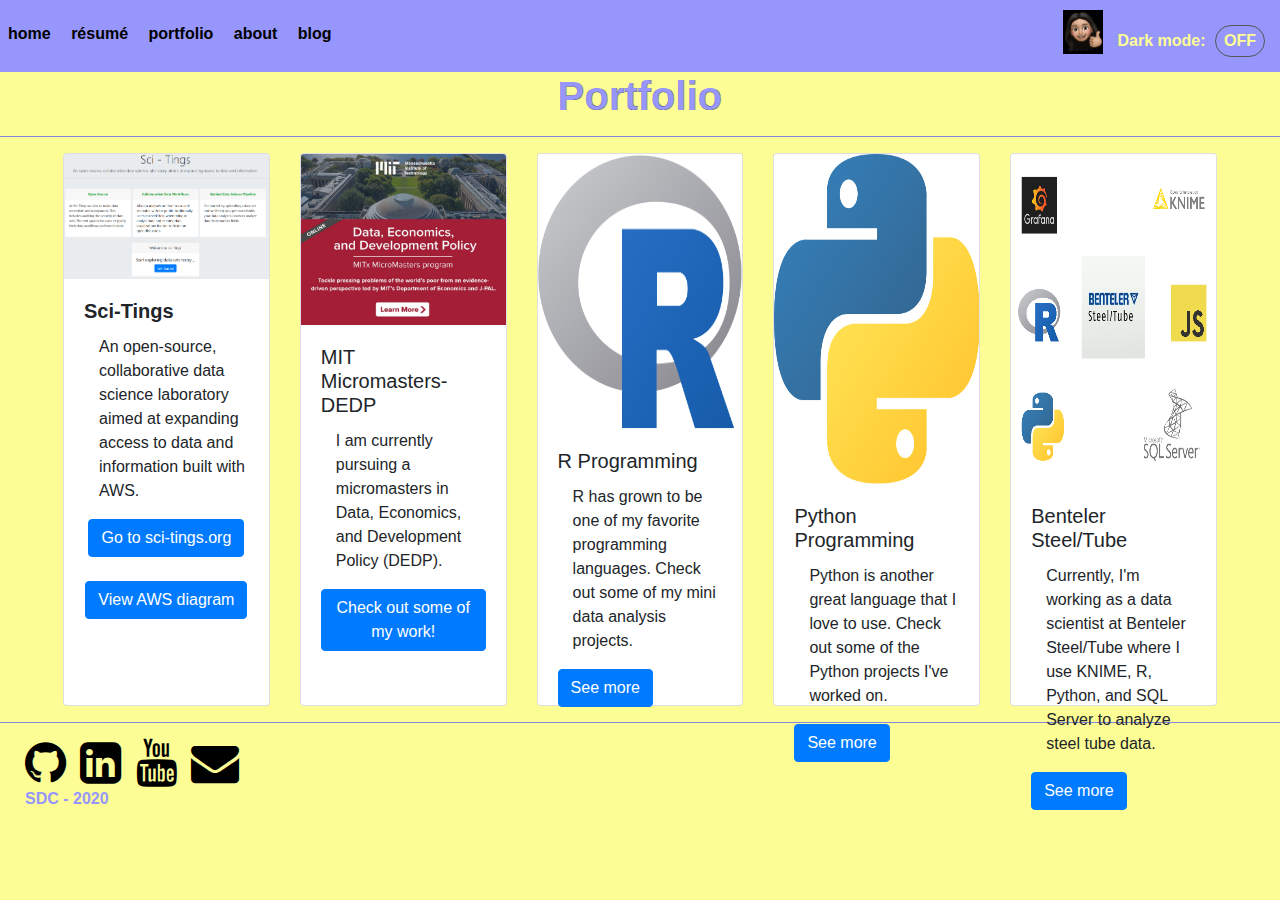
<file: portfolio.html>
<!DOCTYPE html>
<head>
	<title>Sara Da Costa</title>
	<link rel="stylesheet" type="text/css" href="css/main.css">
	<link rel="icon" type="image/png" href="img/flower2.png">
	<meta charset="UTF-8">
	<meta name="viewport" content="width=device-width, initial-scale=1">
	<link rel="stylesheet" href="https://stackpath.bootstrapcdn.com/bootstrap/4.4.1/css/bootstrap.min.css" integrity="sha384-Vkoo8x4CGsO3+Hhxv8T/Q5PaXtkKtu6ug5TOeNV6gBiFeWPGFN9MuhOf23Q9Ifjh" crossorigin="anonymous">
	<script src="https://code.jquery.com/jquery-3.4.1.slim.min.js" integrity="sha384-J6qa4849blE2+poT4WnyKhv5vZF5SrPo0iEjwBvKU7imGFAV0wwj1yYfoRSJoZ+n" crossorigin="anonymous"></script>
	<script src="https://cdn.jsdelivr.net/npm/popper.js@1.16.0/dist/umd/popper.min.js" integrity="sha384-Q6E9RHvbIyZFJoft+2mJbHaEWldlvI9IOYy5n3zV9zzTtmI3UksdQRVvoxMfooAo" crossorigin="anonymous"></script>
	<script src="https://stackpath.bootstrapcdn.com/bootstrap/4.4.1/js/bootstrap.min.js" integrity="sha384-wfSDF2E50Y2D1uUdj0O3uMBJnjuUD4Ih7YwaYd1iqfktj0Uod8GCExl3Og8ifwB6" crossorigin="anonymous"></script>
	<link href="https://stackpath.bootstrapcdn.com/font-awesome/4.7.0/css/font-awesome.min.css" rel="stylesheet" integrity="sha384-wvfXpqpZZVQGK6TAh5PVlGOfQNHSoD2xbE+QkPxCAFlNEevoEH3Sl0sibVcOQVnN" crossorigin="anonymous">
</head>
<!-- this is a comment -->
<body>
	<nav>
		<ul>
			<li><a href="index.html">home</a></li>
			<li><a href="resume.html">résumé</a></li>
			<li><a href="portfolio.html">portfolio</a></li>
			<li><a href="#">about</a></li>
			<li><a href="#">blog</a></li>
			<li style="float:right;">
				<div class="switch">Dark mode:              
        			<span class="inner-switch">OFF</span>
    			</div>
    		</li>
			<li style="float:right;"><img src="img/sara-emoji.png" height="44" width="40"></li>
		</ul>
	</nav>
	<h1 align="center"><b>Portfolio</b></h1>
	<hr>
	<div class="card-deck mx-5">
		<div class="card" style="width: 18rem;">
			<img src="img/sci-tings.PNG" class="card-img-top" alt="Sci-Tings.org screen shot" >

			<div class="card-body">
				<h5 class="card-title"><b>Sci-Tings</b></h5>
				<p class="card-text">An open-source, collaborative data science laboratory aimed at expanding access to data and information built with AWS.</p>
				<center>
				<a href="https://sci-tings.org" class="btn btn-primary" target="_blank">Go to sci-tings.org</a>
				<br><br>
				
				<button type="button" class="btn btn-primary" data-toggle="modal" data-target="#awsModal">View AWS diagram</button>
				</center>
				<div id="awsModal" class="modal fade" tabindex="-1" role="dialog" aria-labelledby="myModalLabel" aria-hidden="true">
  					<div class="modal-dialog mw-100 w-75">
    					<div class="modal-content">
        					<div class="modal-body">        						
        						<button type="button" class="close" data-dismiss="modal"><span aria-hidden="true">&times;</span><span class="sr-only">Close</span></button>
        						<h1 align="center"> Architectural Diagram</h1>
        						<div class="row">
  									<div class="column">
  										<img src="img/architectural-diagram.png" class="img-responsive" id="modal-image">
            							<br><br>
            							<a href="img/architectural-diagram.png" class="btn btn-primary" target="_blank" style="margin-left: 225px;">View in new window</a>		
  									</div>
  									<div class="column">
  										<p> This project was built using the following AWS tools:</p>
  										<ul>
  											<li>S3</li>
  											<li>Route53</li>
  											<li>CloudFront</li>
  											<li>CodePipeline</li>
  											<li>CodeBuild</li>
  											<li>Lambda</li>  											
  										</ul>
  										<p> The goal of this project is to learn web development (HTML/CSS/JavaScript), deploying websites using AWS, and data science in R and Python. The goal of Sci-Tings is to create a virtual data science laboratory for users to share, create, and discuss their workflows in a centralized place. </p> 
  										<center><img src="img/aws.png" height="300" width="500" /></center>
  										<center><img src="img/webstack.png" height="300" width="500" /></center>
  									</div>
  																								
								</div>     
							</div>  

        				</div>
    				</div>
  				</div>
			</div>
		</div>
		

		<div class="card" style="width: 18rem;">
			<img src="img/dedp.jpg" class="card-img-top" alt="MIT dedp logo">

			<div class="card-body">
				<h5 class="card-title">MIT Micromasters- DEDP</h5>
				<p class="card-text">I am currently pursuing a micromasters in Data, Economics, and Development Policy (DEDP).</p>
				<a href="#" class="btn btn-primary">Check out some of my work!</a>
			</div>
		</div>

		<div class="card" style="width: 18rem;">
			<img src="img/r.png" class="card-img-top" alt="R logo" width="65%" height="50%">

			<div class="card-body">
				<h5 class="card-title">R Programming</h5>
				<p class="card-text">R has grown to be one of my favorite programming languages. Check out some of my mini data analysis projects.</p>
				<a href="#" class="btn btn-primary">See more</a>
			</div>
		</div>

		<div class="card" style="width: 18rem;">
			<img src="img/python.png" class="card-img-top" alt="Python logo" width="65%" height="60%">

			<div class="card-body">
				<h5 class="card-title">Python Programming</h5>
				<p class="card-text">Python is another great language that I love to use. Check out some of the Python projects I've worked on.</p>
				<a href="#" class="btn btn-primary">See more</a>
			</div>
		</div>
		<div class="card" style="width: 18rem;">
			<img src="img/job-card.png" class="card-img-top" alt="Job picture" width="65%" height="60%">

			<div class="card-body">
				<h5 class="card-title">Benteler Steel/Tube</h5>
				<p class="card-text">Currently, I'm working as a data scientist at Benteler Steel/Tube where I use KNIME, R, Python, and SQL Server to analyze steel tube data.</p>
				<a href="#" class="btn btn-primary">See more</a>
			</div>
		</div>
	</div>	
	<hr>
	<footer>
		<a href="https://github.com/thisgirlsaracyber" class="icon-block" target="_blank"  id="footer-icon">
    		<i class="fa fa-github fa-3x"></i>    	
		</a>
		<a href="https://www.linkedin.com/in/saradacosta/" class="icon-block" target="_blank"  id="footer-icon">
    		<i class="fa fa-linkedin-square fa-3x" aria-hidden="true"></i>    	
		</a>
		<a href="https://www.youtube.com/channel/UCDSAdNSHrXETsRTIWHXJ5xg" class="icon-block" target="_blank" id="footer-icon">
    		<i class="fa fa-youtube fa-3x" aria-hidden="true"></i>    	
		</a>
		<a href="mailto: thisgirlsara.cyber@gmail.com" class="icon-block" target="_blank" id="footer-icon">
    		<i class="fa fa-envelope fa-3x" aria-hidden="true"></i>    	
		</a>
		<br>
		<strong>SDC - 2020</strong>
	</footer> 
	<script src="js/script.js"></script>
</body>
</html>
</file>
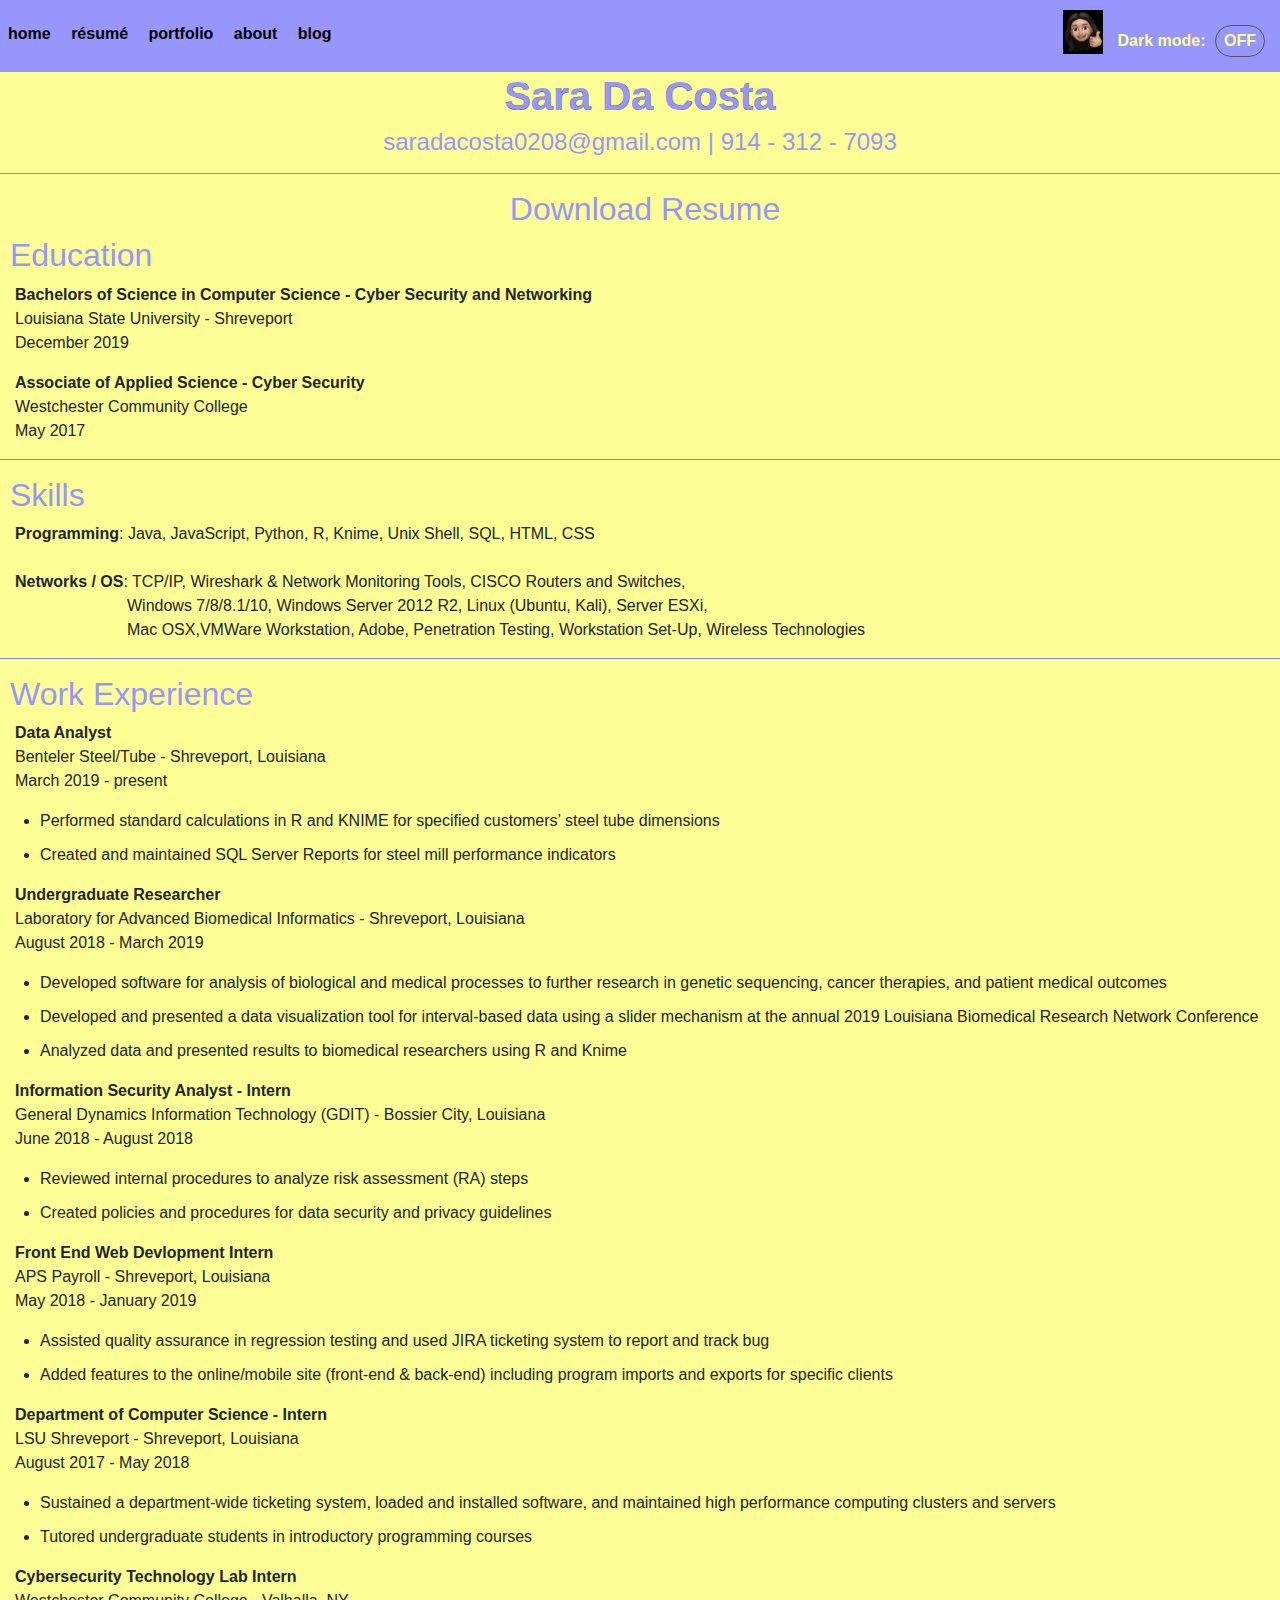
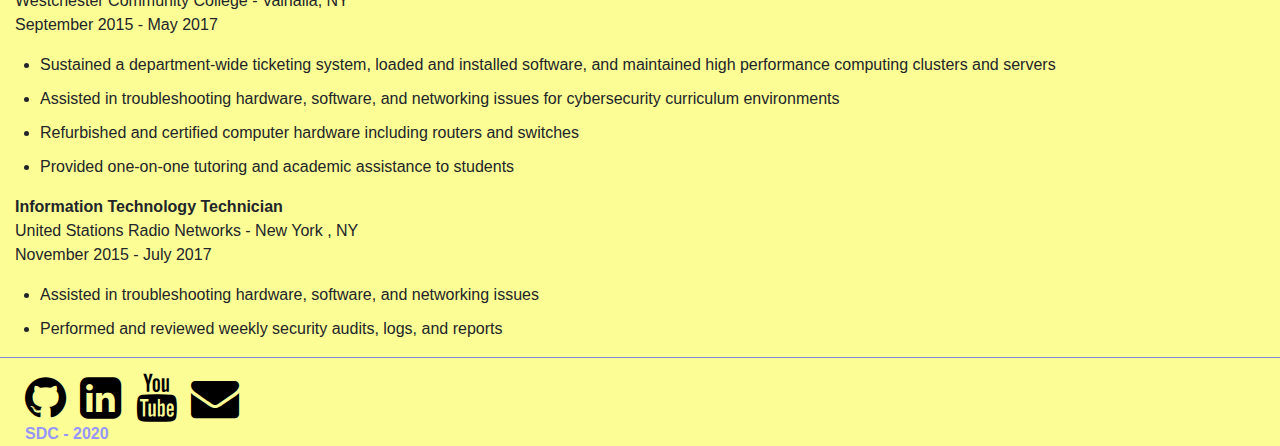
<file: resume.html>
<!DOCTYPE html>
<head>
	<title>Sara Da Costa - Résumé </title>
	<link rel="stylesheet" type="text/css" href="css/main.css">
	<link rel="icon" type="image/png" href="img/flower2.png">
	<meta charset="UTF-8">
	<meta name="viewport" content="width=device-width, initial-scale=1">
	<link rel="stylesheet" href="https://stackpath.bootstrapcdn.com/bootstrap/4.4.1/css/bootstrap.min.css" integrity="sha384-Vkoo8x4CGsO3+Hhxv8T/Q5PaXtkKtu6ug5TOeNV6gBiFeWPGFN9MuhOf23Q9Ifjh" crossorigin="anonymous">
	<script src="https://code.jquery.com/jquery-3.4.1.slim.min.js" integrity="sha384-J6qa4849blE2+poT4WnyKhv5vZF5SrPo0iEjwBvKU7imGFAV0wwj1yYfoRSJoZ+n" crossorigin="anonymous"></script>
	<script src="https://cdn.jsdelivr.net/npm/popper.js@1.16.0/dist/umd/popper.min.js" integrity="sha384-Q6E9RHvbIyZFJoft+2mJbHaEWldlvI9IOYy5n3zV9zzTtmI3UksdQRVvoxMfooAo" crossorigin="anonymous"></script>
	<script src="https://stackpath.bootstrapcdn.com/bootstrap/4.4.1/js/bootstrap.min.js" integrity="sha384-wfSDF2E50Y2D1uUdj0O3uMBJnjuUD4Ih7YwaYd1iqfktj0Uod8GCExl3Og8ifwB6" crossorigin="anonymous"></script>
	<link href="https://stackpath.bootstrapcdn.com/font-awesome/4.7.0/css/font-awesome.min.css" rel="stylesheet" integrity="sha384-wvfXpqpZZVQGK6TAh5PVlGOfQNHSoD2xbE+QkPxCAFlNEevoEH3Sl0sibVcOQVnN" crossorigin="anonymous">
</head>

<body>
	<nav>
		<ul>
			<li><a href="index.html">home</a></li>
			<li><a href="#">résumé</a></li>
			<li><a href="portfolio.html">portfolio</a></li>
			<li><a href="#">about</a></li>
			<li><a href="#">blog</a></li>
			<li style="float:right;">
				<div class="switch">Dark mode:              
        			<span class="inner-switch">OFF</span>
    			</div>
    		</li>
			<li style="float:right;"><img src="img/sara-emoji.png" height="44" width="40"></li>
		</ul>
	</nav>
	<h1 align="center"><b>Sara Da Costa</b></h1>
	<h4 align="center" style="color:#9696fd;"> <a href = "saradacosta0208@gmail.com" style="color:#9696fd;">saradacosta0208@gmail.com</a> | 914 - 312 - 7093</h4>
	<hr>
	<h2 align="center"><a href="doc/Sara DaCosta Resume.pdf"  style="color:#9696fd;" target="_blank">Download Resume</a></h2>
	<h2>Education</h2>
	<p>
		<b> Bachelors of Science in Computer Science - Cyber Security and Networking </b><br>
		Louisiana State University - Shreveport<br>
	 	December 2019
	</p>

	<p>
		<b> Associate of Applied Science - Cyber Security </b><br>
		Westchester Community College<br>
	 	May 2017
	</p>
	<hr>
	<h2>Skills</h2>
	<p>
		<b>Programming</b>: Java, JavaScript, Python, R, Knime, Unix Shell, SQL, HTML, CSS <br><br>
		<b>Networks / OS</b>: TCP/IP, Wireshark & Network Monitoring Tools, CISCO Routers and Switches,<br>
													&emsp;&emsp;&emsp;&emsp;&emsp;&emsp;&emsp;Windows 7/8/8.1/10, Windows Server 2012 R2, Linux (Ubuntu, Kali), Server ESXi,<br>
													&emsp;&emsp;&emsp;&emsp;&emsp;&emsp;&emsp;Mac OSX,VMWare Workstation, Adobe, Penetration Testing, Workstation Set-Up, Wireless Technologies
	</p>
	<hr>
	<h2>Work Experience</h2>
		<p>
			<b> Data Analyst </b><br>
			Benteler Steel/Tube - Shreveport, Louisiana<br>
			March 2019 - present
			<ul>
				<li>Performed standard calculations in R and KNIME for specified customers’ steel tube dimensions</li>
				<li>Created and maintained SQL Server Reports for steel mill performance indicators</li>
			</ul>
		</p>
		<p>
			<b> Undergraduate Researcher </b><br>
			Laboratory for Advanced Biomedical Informatics - Shreveport, Louisiana<br>
			August 2018 - March 2019
			<ul>
				<li>Developed software for analysis of biological and medical processes to further research in genetic sequencing, cancer therapies, and patient medical outcomes</li>
				<li>Developed and presented a data visualization tool for interval-based data using a slider mechanism at the annual 2019 Louisiana Biomedical Research Network Conference</li>
				<li>Analyzed data and presented results to biomedical researchers using R and Knime</li>
			</ul>
		</p>
		<p>
			<b> Information Security Analyst - Intern </b><br>
			General Dynamics Information Technology (GDIT) - Bossier City, Louisiana<br>
			June 2018 - August 2018
			<ul>
				<li>Reviewed internal procedures to analyze risk assessment (RA) steps</li>
				<li>Created policies and procedures for data security and privacy guidelines</li>
			</ul>
		</p>
		<p>
			<b> Front End Web Devlopment Intern </b><br>
			APS Payroll - Shreveport, Louisiana<br>
			May 2018 - January 2019
			<ul>
				<li>Assisted quality assurance in regression testing and used JIRA ticketing system to report and track bug</li>
				<li>Added features to the online/mobile site (front-end & back-end) including program imports and exports for specific clients</li>
			</ul>
		</p>
		<p>
			<b> Department of Computer Science - Intern </b><br>
			LSU Shreveport - Shreveport, Louisiana<br>
			August 2017 - May 2018
			<ul>
				<li>Sustained a department-wide ticketing system, loaded and installed software, and maintained high performance computing clusters and servers</li>
				<li>Tutored undergraduate students in introductory programming courses</li>
			</ul>
		</p>
		<p>
			<b> Cybersecurity Technology Lab Intern </b><br>
			Westchester Community College - Valhalla, NY<br>
			September 2015 - May 2017
			<ul>
				<li>Sustained a department-wide ticketing system, loaded and installed software, and maintained high performance computing clusters and servers</li>
				<li>Assisted in troubleshooting hardware, software, and networking issues for cybersecurity curriculum environments</li>
				<li>Refurbished and certified computer hardware including routers and switches</li>
				<li>Provided one-on-one tutoring and academic assistance to students</li>
			</ul>
		</p>
		<p>
			<b> Information Technology Technician </b><br>
			United Stations Radio Networks - New York , NY<br>
			November 2015 - July 2017
			<ul>
				<li>Assisted in troubleshooting hardware, software, and networking issues</li>
				<li>Performed and reviewed weekly security audits, logs, and reports</li>
			</ul>
		</p>
		
    	<script src="js/script.js"></script>
    	<hr>
    	<footer>
		<a href="https://github.com/thisgirlsaracyber" class="icon-block" target="_blank"  id="footer-icon">
    		<i class="fa fa-github fa-3x"></i>    	
		</a>
		<a href="https://www.linkedin.com/in/saradacosta/" class="icon-block" target="_blank"  id="footer-icon">
    		<i class="fa fa-linkedin-square fa-3x" aria-hidden="true"></i>    	
		</a>
		<a href="https://www.youtube.com/channel/UCDSAdNSHrXETsRTIWHXJ5xg" class="icon-block" target="_blank" id="footer-icon">
    		<i class="fa fa-youtube fa-3x" aria-hidden="true"></i>    	
		</a>
		<a href="mailto: thisgirlsara.cyber@gmail.com" class="icon-block" target="_blank" id="footer-icon">
    		<i class="fa fa-envelope fa-3x" aria-hidden="true"></i>    	
		</a>
		<br>
		<strong>SDC - 2020</strong>
		</footer>  
</body>
</html>
</file>
<file: css/main.css>
body{
    /*margin: 10px;*/
    /*padding: 5px;*/
    font-size: 15px;
    background-color: #fdfd96 !important;
}

nav {
    background-color: #9696fd;
    margin: 0;
    overflow: hidden;
}

nav ul{
    margin: 0;
    padding: 0;
}
nav ul li {
    /* This allow us to arrange list items in a row, without using float */
    display: inline-block;
    list-style-type: none;
    font-weight: bold;
}

/* Create a style for the first level items */
nav > ul > li > a {
    color: #000;
    background-color: #9696fd;
    display: block;
    line-height: 2em;
    padding: 0.5em 0.5em;
    text-decoration: none;
}

/* Change the background color when mouse over items */
/*nav a:hover {
    color: #ca96fd;
}*/

a:hover{
  background-color: #fdca96 ;
}

h1{
  color: #9696fd;
  -webkit-text-stroke-width: 0.2px;
  -webkit-text-stroke-color: black;

}

h2{
  color: #9696fd;
  margin-left: 10px;
  /* -webkit-text-stroke-width: 0.2px;
  -webkit-text-stroke-color: black; */
}

hr{
    background-color: #9696fd;
    border-width:0px;
    height:8px;
}

p{
  font-family:Arial;
  margin-left: 15px;
}

li{
  font-family:Arial;
}

@media (prefers-color-scheme: dark) {

}


.switch {
    align-self: flex-end;
    margin: 0.9375rem;
    color:#fdfd96;
}
.inner-switch {
    display: inline-block;
    cursor: pointer;
    border: 1px solid #555;
    border-radius: 1.25rem;
    width: 3.125rem;
    text-align: center;
    font-size: 1rem;
    padding: 0.1875rem;
    margin-left: 0.3125rem;
}

.dark,
.dark * {
    background-color: #222 !important;
    color: #e6e6e6;
    border-color: #e6e6e6;

}

footer{
    margin-left: 25px;
}

ul > li{
    margin-top: 10px;
}

#footer-icon{
    background-color: #fdfd96;
    color:black;
    text-decoration: none;
    margin-right: 10px;
}

strong{
    color:#9696fd;
}

#modal-image{
    width:650px;
    border:1px solid black;
    margin-left: 10px;
}

.column {
  float: left;
  width: 50%;
}

/* Clear floats after the columns */
.row:after {
  content: "";
  display: table;
  clear: both;
}

img{
    /*margin-left: 10px;*/
}
</file>
